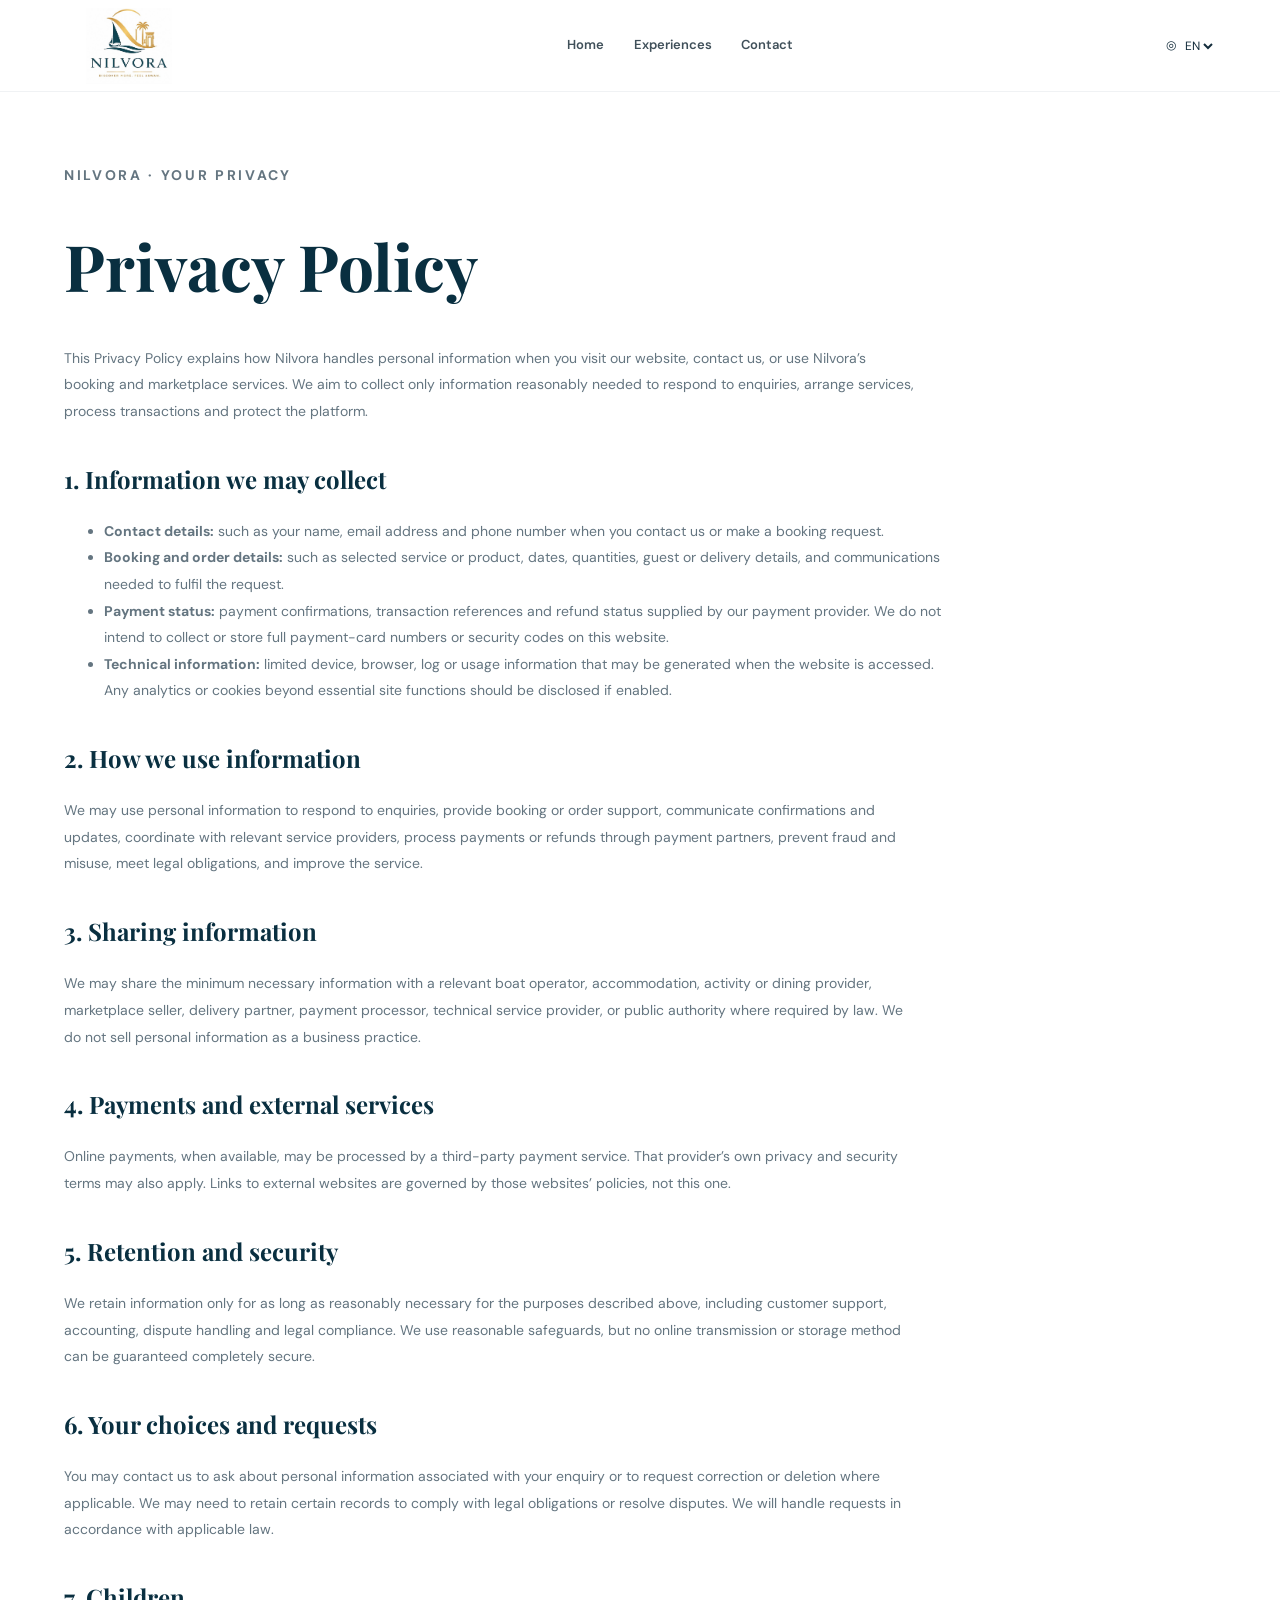
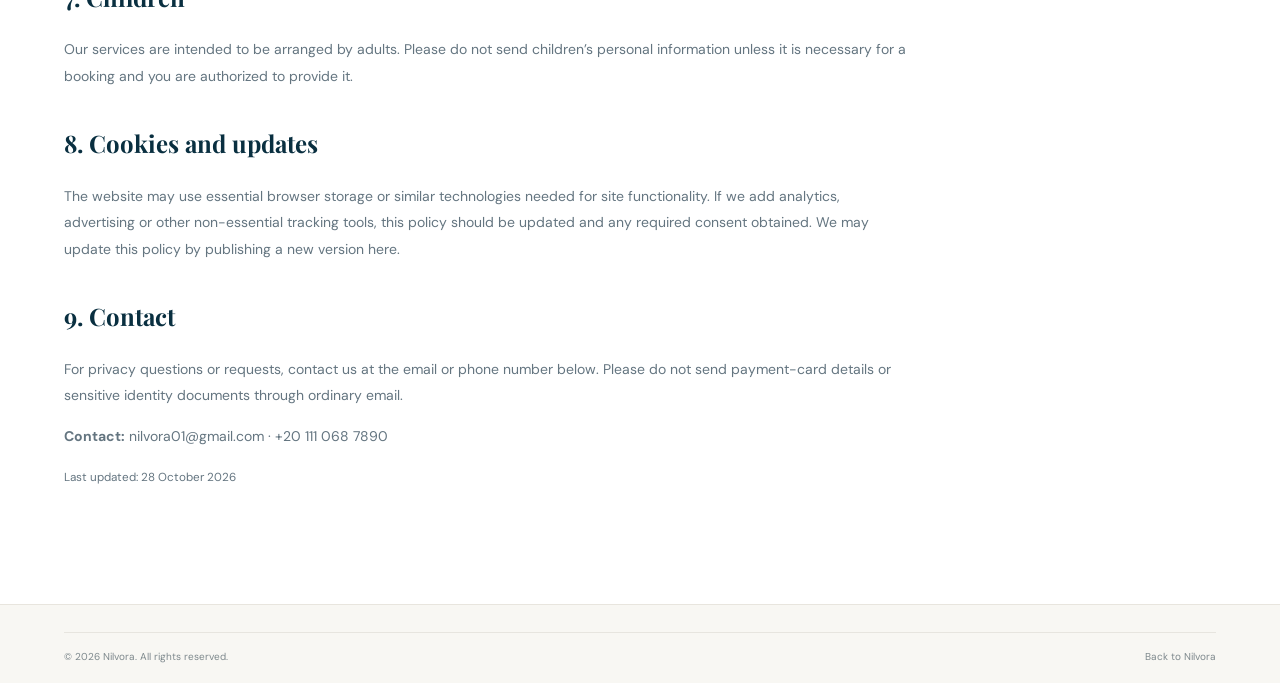
<file: policies/privacy.html>
<!doctype html>
<html lang="en">
<head>
<meta charset="utf-8"><meta name="viewport" content="width=device-width,initial-scale=1">
<meta name="description" content="How Nilvora handles personal information.">
<title>Privacy Policy | Nilvora</title>
<link rel="icon" href="../assets/nilvora-logo.jpeg">
<link rel="stylesheet" href="../css/styles.css"><script defer src="../js/main.js"></script>
</head>
<body>
<header class="site-header">
<a class="brand" href="../index.html"><img src="../assets/nilvora-logo.jpeg" alt="Nilvora logo"></a>
<button class="menu-toggle" aria-expanded="false" aria-controls="primary-nav" aria-label="Open navigation"><span></span><span></span><span></span></button>
<nav id="primary-nav" class="primary-nav"><a href="../index.html#home">Home</a><a href="../index.html#experiences">Experiences</a><a href="../index.html#contact">Contact</a></nav>
<div class="header-actions"><label class="language-picker">◎ <select id="language-select" aria-label="Choose language"><option value="en">EN</option><option value="ar">AR</option></select></label></div>
</header>
<main class="policy-page section-wrap">
<p class="eyebrow">NILVORA · YOUR PRIVACY</p><h1>Privacy Policy</h1>
<p>This Privacy Policy explains how Nilvora handles personal information when you visit our website, contact us, or use Nilvora’s booking and marketplace services. We aim to collect only information reasonably needed to respond to enquiries, arrange services, process transactions and protect the platform.</p>
<h2>1. Information we may collect</h2><ul><li><strong>Contact details:</strong> such as your name, email address and phone number when you contact us or make a booking request.</li><li><strong>Booking and order details:</strong> such as selected service or product, dates, quantities, guest or delivery details, and communications needed to fulfil the request.</li><li><strong>Payment status:</strong> payment confirmations, transaction references and refund status supplied by our payment provider. We do not intend to collect or store full payment-card numbers or security codes on this website.</li><li><strong>Technical information:</strong> limited device, browser, log or usage information that may be generated when the website is accessed. Any analytics or cookies beyond essential site functions should be disclosed if enabled.</li></ul>
<h2>2. How we use information</h2><p>We may use personal information to respond to enquiries, provide booking or order support, communicate confirmations and updates, coordinate with relevant service providers, process payments or refunds through payment partners, prevent fraud and misuse, meet legal obligations, and improve the service.</p>
<h2>3. Sharing information</h2><p>We may share the minimum necessary information with a relevant boat operator, accommodation, activity or dining provider, marketplace seller, delivery partner, payment processor, technical service provider, or public authority where required by law. We do not sell personal information as a business practice.</p>
<h2>4. Payments and external services</h2><p>Online payments, when available, may be processed by a third-party payment service. That provider’s own privacy and security terms may also apply. Links to external websites are governed by those websites’ policies, not this one.</p>
<h2>5. Retention and security</h2><p>We retain information only for as long as reasonably necessary for the purposes described above, including customer support, accounting, dispute handling and legal compliance. We use reasonable safeguards, but no online transmission or storage method can be guaranteed completely secure.</p>
<h2>6. Your choices and requests</h2><p>You may contact us to ask about personal information associated with your enquiry or to request correction or deletion where applicable. We may need to retain certain records to comply with legal obligations or resolve disputes. We will handle requests in accordance with applicable law.</p>
<h2>7. Children</h2><p>Our services are intended to be arranged by adults. Please do not send children’s personal information unless it is necessary for a booking and you are authorized to provide it.</p>
<h2>8. Cookies and updates</h2><p>The website may use essential browser storage or similar technologies needed for site functionality. If we add analytics, advertising or other non-essential tracking tools, this policy should be updated and any required consent obtained. We may update this policy by publishing a new version here.</p>
<h2>9. Contact</h2><p>For privacy questions or requests, contact us at the email or phone number below. Please do not send payment-card details or sensitive identity documents through ordinary email.</p>
<p><strong>Contact:</strong> <a href="mailto:nilvora01@gmail.com">nilvora01@gmail.com</a> · <a href="tel:+201110687890">+20 111 068 7890</a></p>
<p class="policy-updated"><small>Last updated: 28 October 2026</small></p>
</main>
<footer class="site-footer"><div class="footer-bottom"><span>© 2026 Nilvora. All rights reserved.</span><a href="../index.html">Back to Nilvora</a></div></footer>
</body></html>
</file>
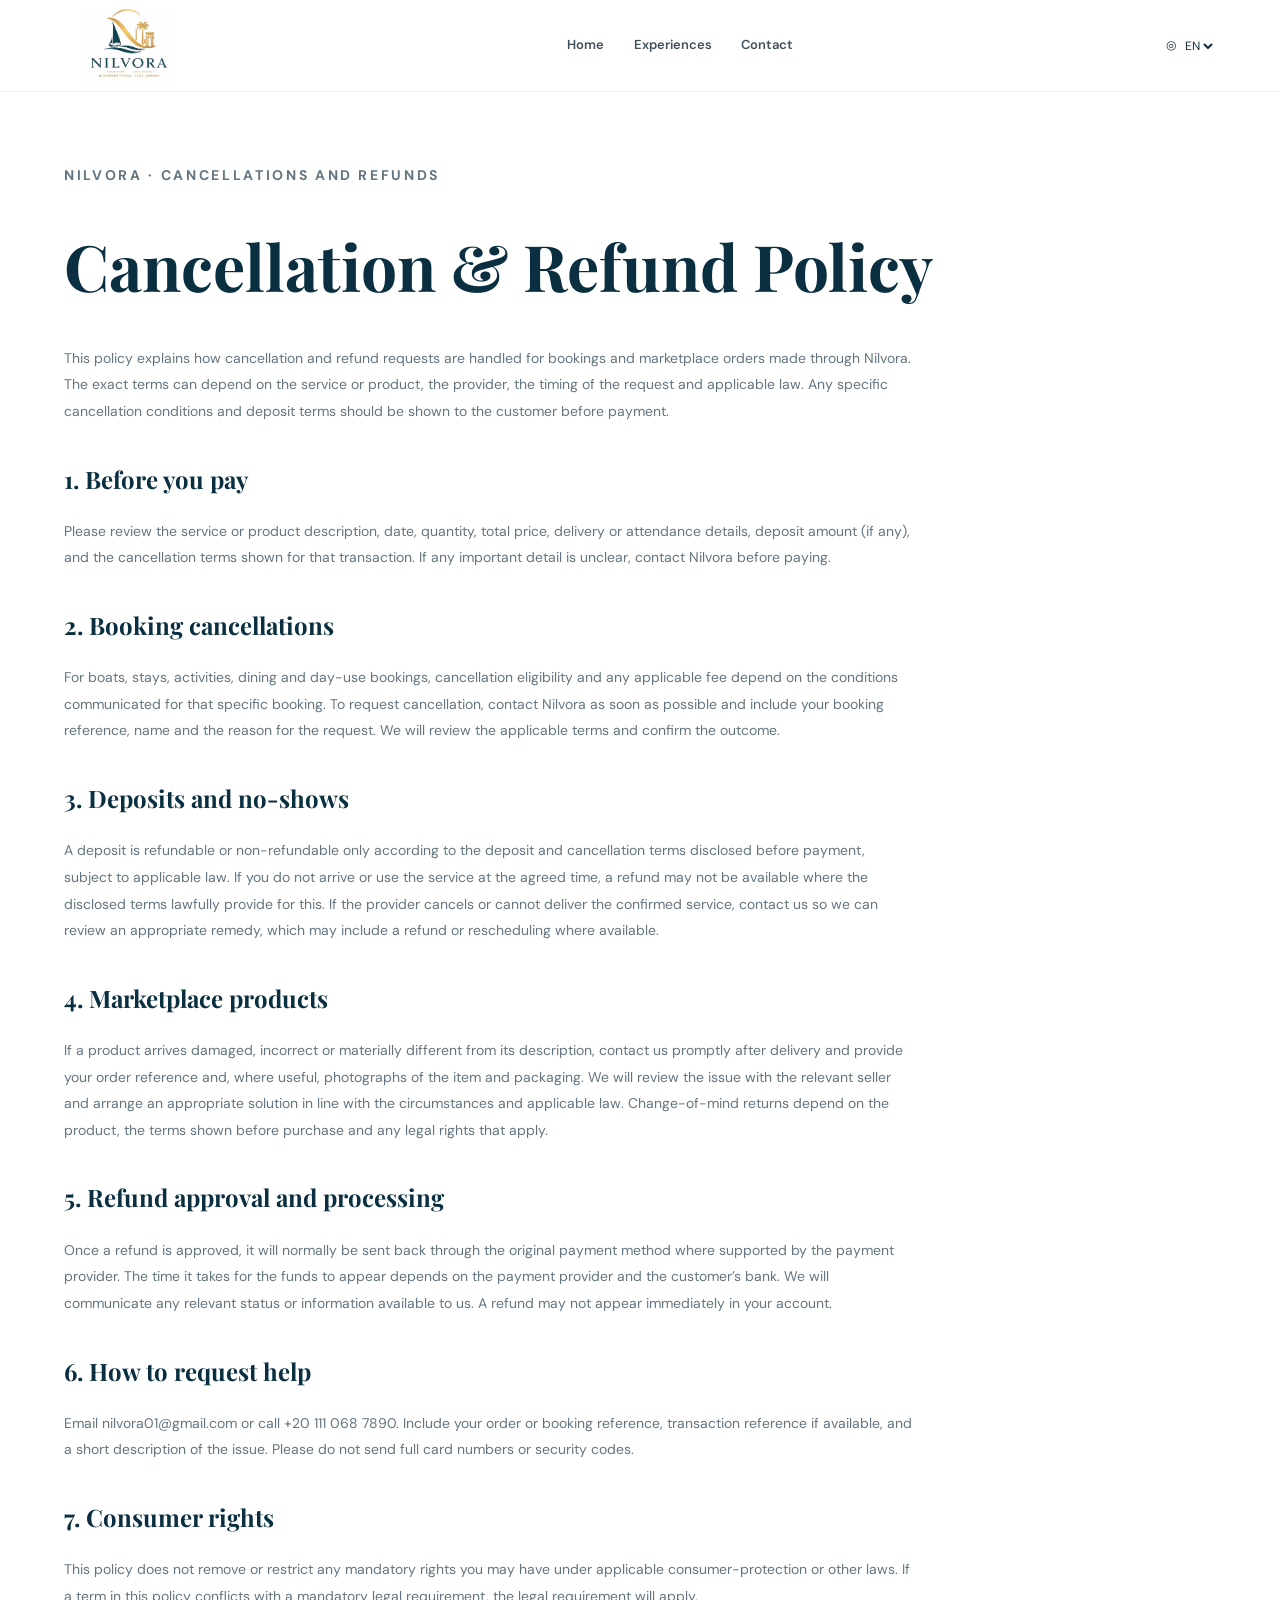
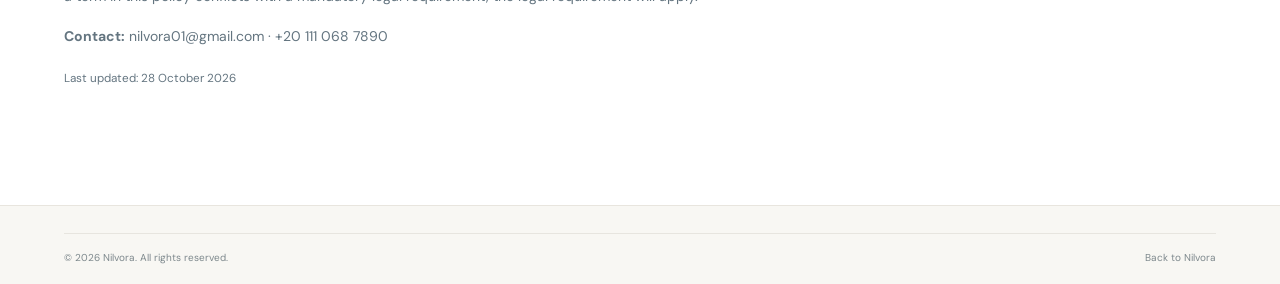
<file: policies/refunds.html>
<!doctype html>
<html lang="en">
<head>
<meta charset="utf-8"><meta name="viewport" content="width=device-width,initial-scale=1">
<meta name="description" content="Cancellation and refund information for Nilvora bookings and marketplace orders.">
<title>Cancellation & Refund Policy | Nilvora</title>
<link rel="icon" href="../assets/nilvora-logo.jpeg">
<link rel="stylesheet" href="../css/styles.css"><script defer src="../js/main.js"></script>
</head>
<body>
<header class="site-header">
<a class="brand" href="../index.html"><img src="../assets/nilvora-logo.jpeg" alt="Nilvora logo"></a>
<button class="menu-toggle" aria-expanded="false" aria-controls="primary-nav" aria-label="Open navigation"><span></span><span></span><span></span></button>
<nav id="primary-nav" class="primary-nav"><a href="../index.html#home">Home</a><a href="../index.html#experiences">Experiences</a><a href="../index.html#contact">Contact</a></nav>
<div class="header-actions"><label class="language-picker">◎ <select id="language-select" aria-label="Choose language"><option value="en">EN</option><option value="ar">AR</option></select></label></div>
</header>
<main class="policy-page section-wrap">
<p class="eyebrow">NILVORA · CANCELLATIONS AND REFUNDS</p><h1>Cancellation & Refund Policy</h1>
<p>This policy explains how cancellation and refund requests are handled for bookings and marketplace orders made through Nilvora. The exact terms can depend on the service or product, the provider, the timing of the request and applicable law. Any specific cancellation conditions and deposit terms should be shown to the customer before payment.</p>
<h2>1. Before you pay</h2><p>Please review the service or product description, date, quantity, total price, delivery or attendance details, deposit amount (if any), and the cancellation terms shown for that transaction. If any important detail is unclear, contact Nilvora before paying.</p>
<h2>2. Booking cancellations</h2><p>For boats, stays, activities, dining and day-use bookings, cancellation eligibility and any applicable fee depend on the conditions communicated for that specific booking. To request cancellation, contact Nilvora as soon as possible and include your booking reference, name and the reason for the request. We will review the applicable terms and confirm the outcome.</p>
<h2>3. Deposits and no-shows</h2><p>A deposit is refundable or non-refundable only according to the deposit and cancellation terms disclosed before payment, subject to applicable law. If you do not arrive or use the service at the agreed time, a refund may not be available where the disclosed terms lawfully provide for this. If the provider cancels or cannot deliver the confirmed service, contact us so we can review an appropriate remedy, which may include a refund or rescheduling where available.</p>
<h2>4. Marketplace products</h2><p>If a product arrives damaged, incorrect or materially different from its description, contact us promptly after delivery and provide your order reference and, where useful, photographs of the item and packaging. We will review the issue with the relevant seller and arrange an appropriate solution in line with the circumstances and applicable law. Change-of-mind returns depend on the product, the terms shown before purchase and any legal rights that apply.</p>
<h2>5. Refund approval and processing</h2><p>Once a refund is approved, it will normally be sent back through the original payment method where supported by the payment provider. The time it takes for the funds to appear depends on the payment provider and the customer’s bank. We will communicate any relevant status or information available to us. A refund may not appear immediately in your account.</p>
<h2>6. How to request help</h2><p>Email <a href="mailto:nilvora01@gmail.com">nilvora01@gmail.com</a> or call <a href="tel:+201110687890">+20 111 068 7890</a>. Include your order or booking reference, transaction reference if available, and a short description of the issue. Please do not send full card numbers or security codes.</p>
<h2>7. Consumer rights</h2><p>This policy does not remove or restrict any mandatory rights you may have under applicable consumer-protection or other laws. If a term in this policy conflicts with a mandatory legal requirement, the legal requirement will apply.</p>
<p><strong>Contact:</strong> <a href="mailto:nilvora01@gmail.com">nilvora01@gmail.com</a> · <a href="tel:+201110687890">+20 111 068 7890</a></p>
<p class="policy-updated"><small>Last updated: 28 October 2026</small></p>
</main>
<footer class="site-footer"><div class="footer-bottom"><span>© 2026 Nilvora. All rights reserved.</span><a href="../index.html">Back to Nilvora</a></div></footer>
</body></html>
</file>
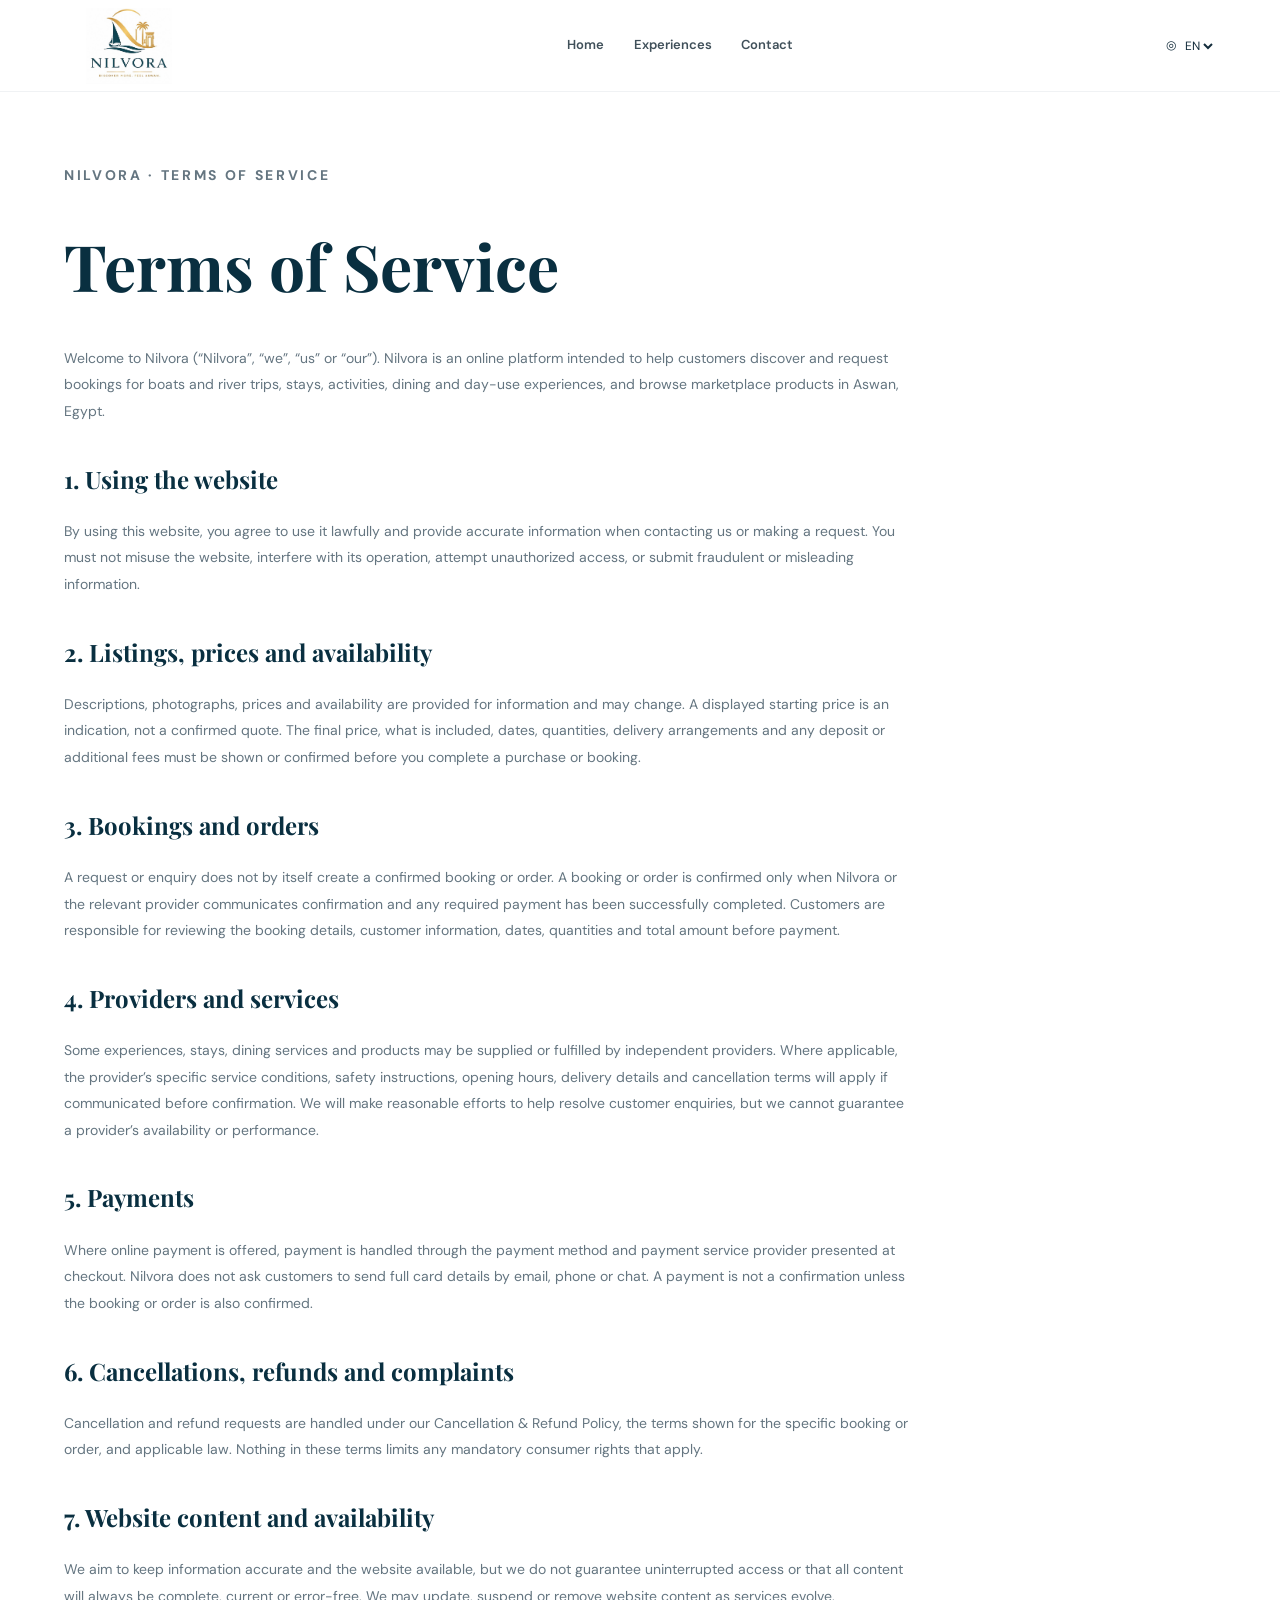
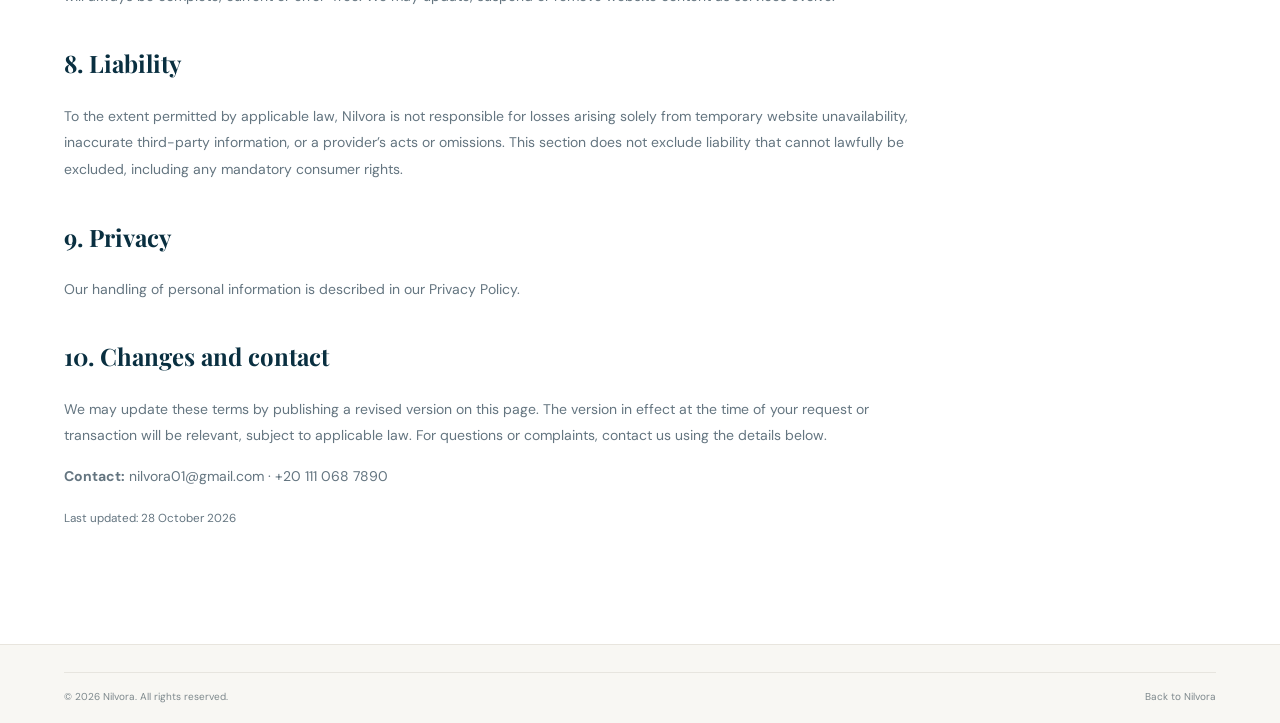
<file: policies/terms.html>
<!doctype html>
<html lang="en">
<head>
<meta charset="utf-8"><meta name="viewport" content="width=device-width,initial-scale=1">
<meta name="description" content="Terms and conditions for using Nilvora's website and services.">
<title>Terms of Service | Nilvora</title>
<link rel="icon" href="../assets/nilvora-logo.jpeg">
<link rel="stylesheet" href="../css/styles.css"><script defer src="../js/main.js"></script>
</head>
<body>
<header class="site-header">
<a class="brand" href="../index.html"><img src="../assets/nilvora-logo.jpeg" alt="Nilvora logo"></a>
<button class="menu-toggle" aria-expanded="false" aria-controls="primary-nav" aria-label="Open navigation"><span></span><span></span><span></span></button>
<nav id="primary-nav" class="primary-nav"><a href="../index.html#home">Home</a><a href="../index.html#experiences">Experiences</a><a href="../index.html#contact">Contact</a></nav>
<div class="header-actions"><label class="language-picker">◎ <select id="language-select" aria-label="Choose language"><option value="en">EN</option><option value="ar">AR</option></select></label></div>
</header>
<main class="policy-page section-wrap">
<p class="eyebrow">NILVORA · TERMS OF SERVICE</p><h1>Terms of Service</h1>
<p>Welcome to Nilvora (“Nilvora”, “we”, “us” or “our”). Nilvora is an online platform intended to help customers discover and request bookings for boats and river trips, stays, activities, dining and day-use experiences, and browse marketplace products in Aswan, Egypt.</p>
<h2>1. Using the website</h2><p>By using this website, you agree to use it lawfully and provide accurate information when contacting us or making a request. You must not misuse the website, interfere with its operation, attempt unauthorized access, or submit fraudulent or misleading information.</p>
<h2>2. Listings, prices and availability</h2><p>Descriptions, photographs, prices and availability are provided for information and may change. A displayed starting price is an indication, not a confirmed quote. The final price, what is included, dates, quantities, delivery arrangements and any deposit or additional fees must be shown or confirmed before you complete a purchase or booking.</p>
<h2>3. Bookings and orders</h2><p>A request or enquiry does not by itself create a confirmed booking or order. A booking or order is confirmed only when Nilvora or the relevant provider communicates confirmation and any required payment has been successfully completed. Customers are responsible for reviewing the booking details, customer information, dates, quantities and total amount before payment.</p>
<h2>4. Providers and services</h2><p>Some experiences, stays, dining services and products may be supplied or fulfilled by independent providers. Where applicable, the provider’s specific service conditions, safety instructions, opening hours, delivery details and cancellation terms will apply if communicated before confirmation. We will make reasonable efforts to help resolve customer enquiries, but we cannot guarantee a provider’s availability or performance.</p>
<h2>5. Payments</h2><p>Where online payment is offered, payment is handled through the payment method and payment service provider presented at checkout. Nilvora does not ask customers to send full card details by email, phone or chat. A payment is not a confirmation unless the booking or order is also confirmed.</p>
<h2>6. Cancellations, refunds and complaints</h2><p>Cancellation and refund requests are handled under our <a href="refunds.html">Cancellation &amp; Refund Policy</a>, the terms shown for the specific booking or order, and applicable law. Nothing in these terms limits any mandatory consumer rights that apply.</p>
<h2>7. Website content and availability</h2><p>We aim to keep information accurate and the website available, but we do not guarantee uninterrupted access or that all content will always be complete, current or error-free. We may update, suspend or remove website content as services evolve.</p>
<h2>8. Liability</h2><p>To the extent permitted by applicable law, Nilvora is not responsible for losses arising solely from temporary website unavailability, inaccurate third-party information, or a provider’s acts or omissions. This section does not exclude liability that cannot lawfully be excluded, including any mandatory consumer rights.</p>
<h2>9. Privacy</h2><p>Our handling of personal information is described in our <a href="privacy.html">Privacy Policy</a>.</p>
<h2>10. Changes and contact</h2><p>We may update these terms by publishing a revised version on this page. The version in effect at the time of your request or transaction will be relevant, subject to applicable law. For questions or complaints, contact us using the details below.</p>
<p><strong>Contact:</strong> <a href="mailto:nilvora01@gmail.com">nilvora01@gmail.com</a> · <a href="tel:+201110687890">+20 111 068 7890</a></p>
<p class="policy-updated"><small>Last updated: 28 October 2026</small></p>
</main>
<footer class="site-footer"><div class="footer-bottom"><span>© 2026 Nilvora. All rights reserved.</span><a href="../index.html">Back to Nilvora</a></div></footer>
</body></html>
</file>
<file: css/styles.css>
@import url('https://fonts.googleapis.com/css2?family=DM+Sans:wght@400;500;600;700&family=Playfair+Display:wght@500;600;700&display=swap');
:root{--navy:#092f40;--navy2:#123e4b;--gold:#bd812b;--gold2:#d9a54e;--ink:#142d3c;--muted:#647580;--cream:#fbf8f2;--line:#e8e5de;--mint:#dfece5;--shadow:0 18px 50px rgba(11,45,57,.10);--serif:'Playfair Display',Georgia,serif;--sans:'DM Sans',Arial,sans-serif}
*{box-sizing:border-box}html{scroll-behavior:smooth;scroll-padding-top:92px}body{margin:0;color:var(--ink);background:#fff;font-family:var(--sans);line-height:1.6}body[dir=rtl]{font-family:Arial,Tahoma,sans-serif}a{color:inherit;text-decoration:none}button,input,select{font:inherit}button,a,select{ -webkit-tap-highlight-color:transparent}button{cursor:pointer}.skip-link{position:absolute;left:-999px;top:0;background:white;padding:10px;z-index:100}.skip-link:focus{left:10px}.site-header{height:92px;padding:0 clamp(22px,5vw,82px);display:flex;align-items:center;gap:32px;position:relative;z-index:20;background:rgba(255,255,255,.94);border-bottom:1px solid rgba(9,47,64,.06)}.brand{display:flex;align-items:center;width:130px;flex-shrink:0}.brand img{width:100%;height:76px;object-fit:contain;mix-blend-mode:multiply}.primary-nav{display:flex;align-items:center;justify-content:center;gap:clamp(14px,2.3vw,36px);flex:1}.primary-nav a{font-size:13px;font-weight:600;color:#40505a;position:relative;padding:10px 0;white-space:nowrap}.primary-nav a:hover,.primary-nav a.active{color:var(--gold)}.primary-nav a.active:after{content:"";height:2px;background:var(--gold);position:absolute;bottom:2px;left:0;right:0}.header-actions{display:flex;align-items:center;gap:14px}.icon-button{border:1px solid var(--line);background:#fff;width:42px;height:42px;border-radius:50%;display:grid;place-items:center}.icon-button svg{width:19px;fill:none;stroke:currentColor;stroke-width:1.7}.language-picker{display:flex;align-items:center;gap:5px;font-size:12px}.language-picker select{border:0;background:transparent;color:var(--ink);padding:8px 0;outline-offset:3px}.button{display:inline-flex;align-items:center;justify-content:center;gap:18px;border:0;border-radius:999px;padding:12px 22px;font-size:13px;font-weight:700;transition:transform .2s,background .2s;cursor:pointer}.button:hover{transform:translateY(-2px)}.button-dark{background:var(--navy);color:white}.button-dark:hover{background:#164e60}.button-large{padding:16px 25px;min-width:196px}.button-glass{background:rgba(255,255,255,.7);border:1px solid rgba(255,255,255,.9);color:var(--navy);backdrop-filter:blur(10px)}.menu-toggle{display:none}
.hero{position:relative;min-height:610px;display:flex;align-items:center;overflow:hidden;background:#d8e5e6}.hero-photo{position:absolute;inset:0;background-image:url('../assets/aswan-hero.png');background-size:cover;background-position:center 55%;transform:scale(1.01)}.hero-wash{position:absolute;inset:0;background:linear-gradient(90deg,rgba(255,252,245,.97) 0%,rgba(255,250,240,.90) 27%,rgba(255,250,240,.48) 47%,rgba(255,250,240,.02) 75%),linear-gradient(0deg,rgba(5,37,47,.13),transparent 30%)}.hero-content{position:relative;z-index:2;padding:68px clamp(24px,5.4vw,90px) 76px;max-width:700px}.eyebrow{font-size:10px;letter-spacing:.19em;font-weight:700;color:var(--gold);margin:0 0 17px}.hero h1,.section-heading h2,.story-copy h2,.download-text h2,.contact-section h2{font-family:var(--serif);font-weight:600;letter-spacing:-.045em;line-height:1.03;margin:0;color:var(--navy)}.hero h1{font-size:clamp(54px,6vw,88px);max-width:620px}.hero h1 em,.section-heading h2 em,.story-copy h2 em,.download-text h2 em,.contact-section h2 em{color:var(--gold);font-style:normal}.hero-copy{font-size:16px;line-height:1.8;max-width:430px;color:#334b56;margin:24px 0 28px}.hero-buttons{display:flex;gap:12px;flex-wrap:wrap}.hero-note{display:flex;align-items:center;gap:9px;margin-top:29px;font-size:11px;color:#53666b}.note-dot{height:7px;width:7px;background:#b88737;border-radius:50%;box-shadow:0 0 0 5px rgba(184,135,55,.12)}.hero-floating-card{position:absolute;right:clamp(28px,6vw,100px);bottom:48px;z-index:2;background:rgba(255,255,255,.90);backdrop-filter:blur(14px);border:1px solid rgba(255,255,255,.85);border-radius:16px;padding:18px 22px;min-width:235px;box-shadow:var(--shadow)}.floating-card-top{display:flex;align-items:center;gap:9px;font-size:10px;color:#52636b}.mini-sun{font-size:20px;color:var(--gold)}.hero-floating-card strong{display:block;font-family:var(--serif);font-size:22px;margin:5px 0;color:var(--navy)}.floating-card-bottom{font-size:10px;color:var(--muted)}.scroll-cue{position:absolute;bottom:0;left:50%;height:40px;width:26px;border:1px solid rgba(255,255,255,.8);border-bottom:0;border-radius:14px 14px 0 0;display:flex;justify-content:center;padding-top:8px}.scroll-cue span{width:3px;height:9px;background:white;border-radius:5px}
.section-wrap{width:min(1360px,90%);margin-inline:auto}.intro-strip{display:grid;grid-template-columns:repeat(3,1fr);padding:30px 0;border-bottom:1px solid var(--line)}.intro-strip>div{display:flex;align-items:center;justify-content:center;gap:14px;border-right:1px solid var(--line)}.intro-strip>div:last-child{border:0}.strip-number{color:var(--gold);font-size:10px;letter-spacing:.15em}.intro-strip p{font-family:var(--serif);font-size:18px;margin:0;color:var(--navy)}
.experiences-section{padding-top:92px;padding-bottom:92px}.section-heading{display:flex;align-items:flex-end;justify-content:space-between;gap:45px;margin-bottom:34px}.section-heading h2,.story-copy h2,.contact-section h2{font-size:clamp(36px,4.2vw,58px)}.section-description{max-width:390px;color:var(--muted);font-size:13px;line-height:1.9;margin:0 0 3px}.experience-grid{display:grid;grid-template-columns:repeat(5,minmax(0,1fr));gap:16px}.experience-card{border:1px solid #ecebe6;border-radius:13px;overflow:hidden;background:white;transition:transform .25s,box-shadow .25s}.experience-card:hover{transform:translateY(-5px);box-shadow:var(--shadow)}.card-image{height:170px;position:relative;overflow:hidden;background:#e5e5df}.card-image img{width:100%;height:100%;object-fit:cover;transition:transform .45s}.experience-card:hover .card-image img{transform:scale(1.05)}.card-index{position:absolute;bottom:10px;left:12px;background:rgba(8,39,52,.75);color:white;border-radius:30px;padding:5px 9px;font-size:9px;letter-spacing:.06em}.card-copy{display:flex;align-items:center;justify-content:space-between;gap:8px;padding:16px 14px 18px}.card-copy h3{font-family:var(--serif);font-size:17px;line-height:1.2;margin:0 0 7px;color:var(--navy)}.card-copy p{font-size:10px;color:var(--muted);line-height:1.6;margin:0}.card-arrow{flex-shrink:0;width:32px;height:32px;border-radius:50%;display:grid;place-items:center;color:var(--gold);border:1px solid #eee2d1}.availability-note{font-size:11px;color:#8b9497;text-align:center;margin:24px 0 0}
.story-section{display:grid;grid-template-columns:1fr 1fr;min-height:440px;background:var(--cream)}.story-image{min-height:420px;overflow:hidden}.story-image img{width:100%;height:100%;min-height:420px;object-fit:cover}.story-copy{padding:clamp(38px,6vw,85px);align-self:center;max-width:680px}.story-copy>p:not(.eyebrow){font-size:14px;line-height:1.9;color:var(--muted);margin:24px 0}.text-link{display:inline-flex;align-items:center;gap:18px;font-size:12px;font-weight:700;color:var(--navy);padding-bottom:7px;border-bottom:1px solid var(--gold)}
.why-section{padding-top:95px;padding-bottom:92px}.centered{display:block;text-align:center;margin-bottom:45px}.centered .eyebrow{margin-bottom:13px}.centered h2{font-size:clamp(38px,4vw,55px)}.centered .section-description{margin:18px auto 0;max-width:500px}.benefit-grid{display:grid;grid-template-columns:repeat(4,1fr);gap:0}.benefit{text-align:center;padding:10px 28px 15px;border-right:1px solid var(--line)}.benefit:last-child{border:0}.benefit-icon{width:62px;height:62px;margin:0 auto 18px;border-radius:50%;display:grid;place-items:center;font-size:30px;color:var(--navy)}.mint{background:#e1ede6}.sand{background:#f9eddc;color:#a96c16}.blue{background:#e2edf1}.benefit h3{font-size:13px;margin:0 0 9px;color:var(--navy)}.benefit p{font-size:11px;color:var(--muted);line-height:1.8;margin:0 auto;max-width:210px}
.download-section{width:min(1360px,90%);margin:0 auto 95px;display:grid;grid-template-columns:1fr 1fr;min-height:360px;border-radius:24px;overflow:hidden;background:linear-gradient(125deg,#f8f0e4,#e5f0f2);position:relative}.download-text{padding:clamp(32px,5vw,68px);position:relative;z-index:2}.download-text h2{font-size:clamp(36px,4vw,54px)}.download-text>p:not(.eyebrow){max-width:400px;font-size:13px;color:var(--muted);line-height:1.8;margin:19px 0 23px}.store-buttons{display:flex;gap:10px;flex-wrap:wrap}.store-badge{display:flex;align-items:center;gap:9px;background:#081016;color:white;border:0;border-radius:9px;padding:9px 13px;min-width:145px;text-align:left}.store-symbol{font-size:24px}.play-symbol{font-size:24px;color:#75d0a0}.store-badge small{display:block;font-size:8px;line-height:1.2}.store-badge strong{display:block;font-size:14px;line-height:1.25}.coming-note{display:flex;align-items:center;gap:12px;padding:12px 14px;margin-top:18px;max-width:365px;background:rgba(255,255,255,.8);border:1px solid rgba(255,255,255,.9);border-radius:12px}.clock-icon{font-size:25px;color:var(--gold)}.coming-note strong{font-size:11px}.coming-note p{font-size:10px;color:var(--muted);margin:2px 0 0}.download-art{position:relative;overflow:hidden;min-height:360px;background:linear-gradient(180deg,rgba(232,242,242,.15),rgba(12,63,79,.1))}.download-logo{position:absolute;z-index:2;width:86px;height:86px;object-fit:contain;right:12%;top:14%;border-radius:50%;mix-blend-mode:multiply}.art-sun{position:absolute;width:78px;height:78px;border-radius:50%;background:#e6b252;right:27%;top:22%}.art-horizon{position:absolute;left:-10%;right:-10%;bottom:0;height:55%;background:linear-gradient(160deg,#d8c09a,#7c9b9c 50%,#1d6270);clip-path:polygon(0 32%,15% 10%,28% 40%,40% 20%,56% 44%,69% 18%,83% 32%,100% 7%,100% 100%,0 100%)}.art-wave{position:absolute;left:-5%;right:-5%;bottom:-12%;height:36%;background:#3c8c9b;border-radius:50% 50% 0 0;transform:rotate(-3deg)}.art-palm{position:absolute;right:8%;bottom:35%;font-size:90px;color:#315d4e;transform:rotate(-22deg);opacity:.75}.art-phone{position:absolute;z-index:3;right:18%;bottom:-45px;width:180px;height:300px;border:7px solid #172b32;border-radius:30px;background:#fff;box-shadow:0 20px 35px #173d4733;display:flex;align-items:center;flex-direction:column;padding:45px 13px 20px;transform:rotate(8deg);color:var(--navy)}.art-phone:before{content:"";position:absolute;top:9px;width:55px;height:13px;border-radius:10px;background:#13232b}.art-phone img{width:90px;height:90px;object-fit:contain}.art-phone span{font-size:10px;font-weight:700;letter-spacing:.15em}.art-phone small{margin-top:25px;font-size:10px}.art-phone b{font-family:var(--serif);font-size:19px;color:var(--gold)}
.contact-section{padding:0 0 90px;display:grid;grid-template-columns:1fr 1fr;gap:45px;align-items:center}.contact-section h2{font-size:clamp(34px,3.8vw,48px)}.contact-card{padding:27px 30px;border:1px solid var(--line);border-radius:18px;background:#fff}.contact-card p{font-size:13px;color:var(--muted);line-height:1.8;margin:0 0 18px}.contact-card small{display:block;margin-top:12px;color:#8a9396;font-size:10px}.site-footer{background:#f8f7f3;padding:27px clamp(22px,5vw,80px) 18px;border-top:1px solid var(--line)}.footer-top{display:flex;align-items:center;gap:25px;flex-wrap:wrap;padding-bottom:23px}.footer-brand{display:flex;align-items:center;gap:8px}.footer-brand img{width:44px;height:44px;object-fit:contain;mix-blend-mode:multiply}.footer-brand span{font-family:var(--serif);font-size:16px;letter-spacing:.12em;color:var(--navy)}.footer-top>p{font-size:11px;color:var(--muted);margin:0 auto 0 0}.footer-top nav{display:flex;gap:20px;flex-wrap:wrap}.footer-top nav a{font-size:10px;color:#596a71}.footer-top nav a:hover{color:var(--gold)}.footer-bottom{border-top:1px solid #e7e5df;padding-top:16px;display:flex;justify-content:space-between;font-size:10px;color:#7d888c}.footer-location{letter-spacing:.15em}
.toast{position:fixed;z-index:100;right:24px;bottom:24px;display:flex;align-items:flex-start;gap:12px;width:min(360px,calc(100vw - 32px));padding:17px 18px;background:#fff;border:1px solid #e6e3dc;border-radius:16px;box-shadow:0 15px 60px #0c29372b;opacity:0;transform:translateY(18px);pointer-events:none;transition:opacity .25s,transform .25s}.toast.show{opacity:1;transform:translateY(0);pointer-events:auto}.toast-mark{color:var(--gold);font-size:24px}.toast strong{font-size:13px;color:var(--navy)}.toast p{font-size:11px;line-height:1.6;color:var(--muted);margin:4px 0 0}.toast-close,.search-close{margin-left:auto;border:0;background:transparent;font-size:23px;color:#738087;line-height:1}.search-panel{position:fixed;z-index:80;top:105px;right:5%;width:min(430px,90vw);padding:25px;background:white;border:1px solid var(--line);border-radius:17px;box-shadow:var(--shadow)}.search-panel label{display:block;font-size:13px;font-weight:700;margin-bottom:12px}.search-panel input{width:100%;padding:12px;border:1px solid var(--line);border-radius:9px;margin-bottom:12px;outline-color:var(--gold)}.search-panel .search-close{position:absolute;right:15px;top:15px}.search-feedback{font-size:11px;color:var(--muted);margin-bottom:0}
.policy-page{min-height:65vh;padding:70px 0 100px}.policy-page h1{font-family:var(--serif);font-size:clamp(40px,5vw,64px);color:var(--navy);line-height:1.1}.policy-page h2{font-family:var(--serif);margin-top:35px;color:var(--navy)}.policy-page p,.policy-page li{color:var(--muted);font-size:14px;line-height:1.9;max-width:850px}.policy-alert{padding:18px 20px;background:#fbf0df;border-left:3px solid var(--gold);border-radius:8px;color:#6e4a17;font-size:13px}
[dir=rtl] .site-header{direction:rtl}[dir=rtl] .hero-wash{background:linear-gradient(270deg,rgba(255,252,245,.97) 0%,rgba(255,250,240,.90) 27%,rgba(255,250,240,.48) 47%,rgba(255,250,240,.02) 75%),linear-gradient(0deg,rgba(5,37,47,.13),transparent 30%)}[dir=rtl] .hero-content,[dir=rtl] .section-heading,[dir=rtl] .story-copy,[dir=rtl] .download-text,[dir=rtl] .contact-section{text-align:right}[dir=rtl] .hero-note{flex-direction:row-reverse}[dir=rtl] .card-index{left:auto;right:12px}[dir=rtl] .footer-top>p{margin:0 0 0 auto}[dir=rtl] .toast{right:auto;left:24px}[dir=rtl] .policy-alert{border-left:0;border-right:3px solid var(--gold)}
@media(max-width:1100px){.site-header{gap:18px}.brand{width:100px}.primary-nav{gap:14px}.primary-nav a{font-size:11px}.header-actions{gap:8px}.header-contact{padding:10px 14px}.hero{min-height:570px}.hero-floating-card{right:4%;bottom:25px}.experience-grid{grid-template-columns:repeat(3,1fr)}.card-image{height:190px}.download-section{grid-template-columns:1.1fr .9fr}.art-phone{right:13%}}
@media(max-width:760px){html{scroll-padding-top:70px}.site-header{height:72px;padding:0 18px;gap:12px}.brand{width:83px}.brand img{height:60px}.menu-toggle{display:flex;margin-left:auto;flex-direction:column;justify-content:center;gap:5px;width:40px;height:40px;border:1px solid var(--line);background:#fff;border-radius:50%;padding:10px}.menu-toggle span{height:2px;width:100%;background:var(--navy);border-radius:2px}.primary-nav{display:none;position:absolute;top:71px;left:0;right:0;background:white;padding:18px 22px 23px;box-shadow:0 18px 30px #0b2d3914;align-items:stretch;flex-direction:column;gap:2px}.primary-nav.open{display:flex}.primary-nav a{font-size:13px;padding:10px 0}.primary-nav a.active:after{width:28px;right:auto}.header-actions{gap:7px}.icon-button{width:36px;height:36px}.header-contact{display:none}.language-picker{font-size:11px}.hero{min-height:690px;align-items:flex-start}.hero-photo{background-position:58% center}.hero-wash{background:linear-gradient(180deg,rgba(255,251,244,.97) 0%,rgba(255,251,244,.88) 38%,rgba(255,251,244,.25) 67%,rgba(8,40,51,.13) 100%)}.hero-content{padding:62px 23px 245px;max-width:560px}.hero h1{font-size:clamp(48px,12vw,70px)}.hero-copy{font-size:14px;max-width:360px;margin:20px 0 22px}.hero-note{font-size:10px;max-width:300px;line-height:1.6}.hero-floating-card{left:22px;right:auto;bottom:35px;min-width:220px;padding:13px 17px}.hero-floating-card strong{font-size:19px}.scroll-cue{display:none}.intro-strip{padding:20px 0}.intro-strip>div{gap:7px;flex-direction:column;text-align:center}.intro-strip p{font-size:14px}.experiences-section{padding-top:65px;padding-bottom:60px}.section-heading{display:block;margin-bottom:25px}.section-heading h2,.story-copy h2{font-size:40px}.section-description{margin-top:18px;font-size:12px}.experience-grid{grid-template-columns:repeat(2,minmax(0,1fr));gap:12px}.experience-card:last-child{grid-column:1/-1}.card-image{height:150px}.card-copy{padding:12px 10px}.card-copy h3{font-size:15px}.card-copy p{font-size:10px}.card-arrow{width:27px;height:27px}.story-section{grid-template-columns:1fr}.story-image,.story-image img{min-height:260px;height:260px}.story-copy{padding:40px 6% 48px}.story-copy>p:not(.eyebrow){font-size:13px}.why-section{padding-top:65px;padding-bottom:60px}.centered{margin-bottom:28px}.centered h2{font-size:43px}.benefit-grid{grid-template-columns:repeat(2,1fr);row-gap:25px}.benefit{padding:5px 14px 15px}.benefit:nth-child(2){border:0}.benefit h3{font-size:12px}.benefit p{font-size:10px}.benefit-icon{width:53px;height:53px;margin-bottom:12px}.download-section{width:90%;margin-bottom:65px;grid-template-columns:1fr;border-radius:18px}.download-text{padding:32px 24px 25px}.download-text h2{font-size:43px}.download-text>p:not(.eyebrow){font-size:12px}.download-art{min-height:230px}.download-logo{top:9%;right:12%;width:65px;height:65px}.art-phone{width:125px;height:220px;right:21%;bottom:-33px;border-width:5px;border-radius:22px;padding-top:31px}.art-phone:before{top:6px;width:42px;height:10px}.art-phone img{width:62px;height:62px}.art-phone span{font-size:8px}.art-phone small{margin-top:10px;font-size:8px}.art-phone b{font-size:15px}.art-palm{font-size:70px}.contact-section{padding-bottom:60px;grid-template-columns:1fr;gap:25px}.contact-section h2{font-size:39px}.contact-card{padding:23px}.footer-top{align-items:flex-start;gap:12px}.footer-top>p{width:100%;order:2}.footer-top nav{width:100%;order:3;gap:12px 18px}.footer-top nav a{font-size:10px}.footer-bottom{gap:10px;flex-wrap:wrap;font-size:9px}.toast{right:16px;bottom:16px}[dir=rtl] .toast{right:auto;left:16px}[dir=rtl] .menu-toggle{margin-left:0;margin-right:auto}[dir=rtl] .hero-wash{background:linear-gradient(180deg,rgba(255,251,244,.97) 0%,rgba(255,251,244,.88) 38%,rgba(255,251,244,.25) 67%,rgba(8,40,51,.13) 100%)}}
@media(max-width:390px){.header-actions{gap:4px}.brand{width:72px}.language-picker select{padding-right:0}.hero-buttons .button{padding:12px 16px;font-size:12px}.experience-grid{gap:8px}.card-image{height:125px}.card-copy h3{font-size:13px}.card-copy p{font-size:9px}.card-arrow{display:none}.store-badge{min-width:132px;padding:8px 10px}.store-badge strong{font-size:12px}}
@media(prefers-reduced-motion:reduce){*,*::before,*::after{scroll-behavior:auto!important;transition:none!important}}


/* Clear, compact starting-price labels for the XPay review version */
.price-note { margin-top: 0.45rem !important; color: var(--teal, #0d6b68) !important; font-size: 0.78rem !important; line-height: 1.45; font-weight: 600; }
.contact-detail { margin: 0.45rem 0 0; }
.contact-detail a { color: inherit; text-decoration: none; }


/* Hero floating card positioning */
[dir="rtl"] .hero-floating-card {
    left: 6%;
    right: auto;
    text-align: right;
}

[dir="ltr"] .hero-floating-card {
    right: 6%;
    left: auto;
}

@media (max-width: 760px) {
    [dir="rtl"] .hero-floating-card {
        left: 22px;
        right: auto;
    }

    [dir="ltr"] .hero-floating-card {
        right: 22px;
        left: auto;
    }
}
</file>
